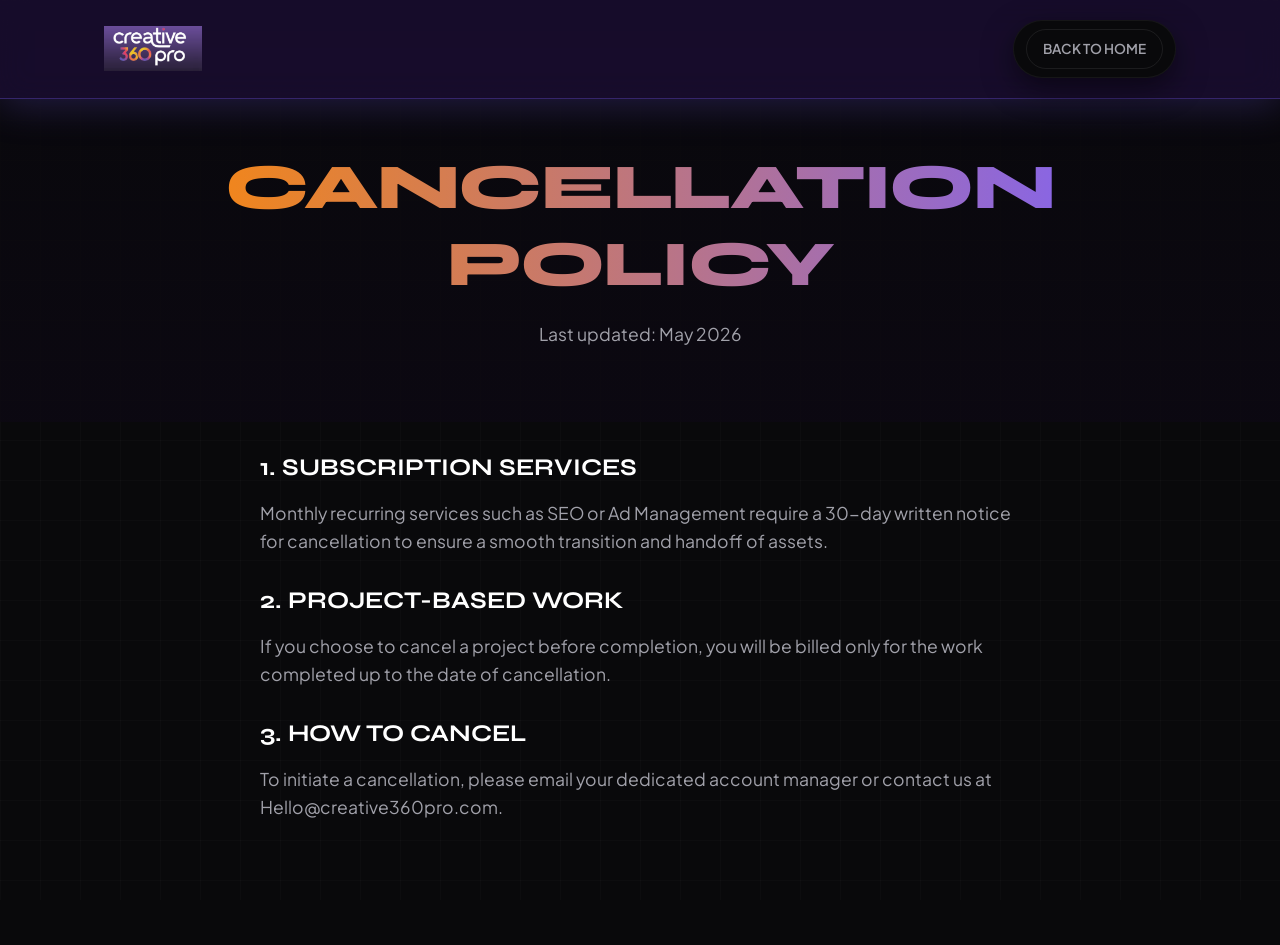
<file: cancellation.html>
<!DOCTYPE html>
<html lang="en">
<head>
    <meta charset="UTF-8">
    <meta name="viewport" content="width=device-width, initial-scale=1.0">
    <title>Cancellation Policy - Creative 360 Pro</title>
    <link href="https://fonts.googleapis.com/css2?family=Plus+Jakarta+Sans:wght@300;400;500;600;700;800&display=swap" rel="stylesheet">
    <link rel="stylesheet" href="https://cdnjs.cloudflare.com/ajax/libs/font-awesome/6.4.0/css/all.min.css">
    <link rel="stylesheet" href="style.css">
    <style>
        .legal-header { padding-top: 150px; padding-bottom: 50px; text-align: center; }
        .legal-content { max-width: 800px; margin: 0 auto; padding: 0 20px 100px; color: var(--text-secondary); }
        .legal-content h2 { color: var(--text-primary); margin-top: 2rem; margin-bottom: 1rem; }
    </style>
</head>
<body>
    <nav class="navbar">
        <div class="container nav-container">
            <a href="index.html" class="logo"><img src="logo.png" alt="Creative 360 Pro" class="site-logo"></a>
            <ul class="nav-links"><li><a href="index.html" class="btn btn-outline" style="padding: 8px 16px;">Back to Home</a></li></ul>
        </div>
    </nav>
    <div class="legal-header animated-bg">
        <div class="container">
            <h1 class="text-gradient">Cancellation Policy</h1>
            <p>Last updated: May 2026</p>
        </div>
    </div>
    <div class="legal-content">
        <h2>1. Subscription Services</h2>
        <p>Monthly recurring services such as SEO or Ad Management require a 30-day written notice for cancellation to ensure a smooth transition and handoff of assets.</p>
        <h2>2. Project-Based Work</h2>
        <p>If you choose to cancel a project before completion, you will be billed only for the work completed up to the date of cancellation.</p>
        <h2>3. How to Cancel</h2>
        <p>To initiate a cancellation, please email your dedicated account manager or contact us at Hello@creative360pro.com.</p>
    </div>
</body>
</html>
</file>
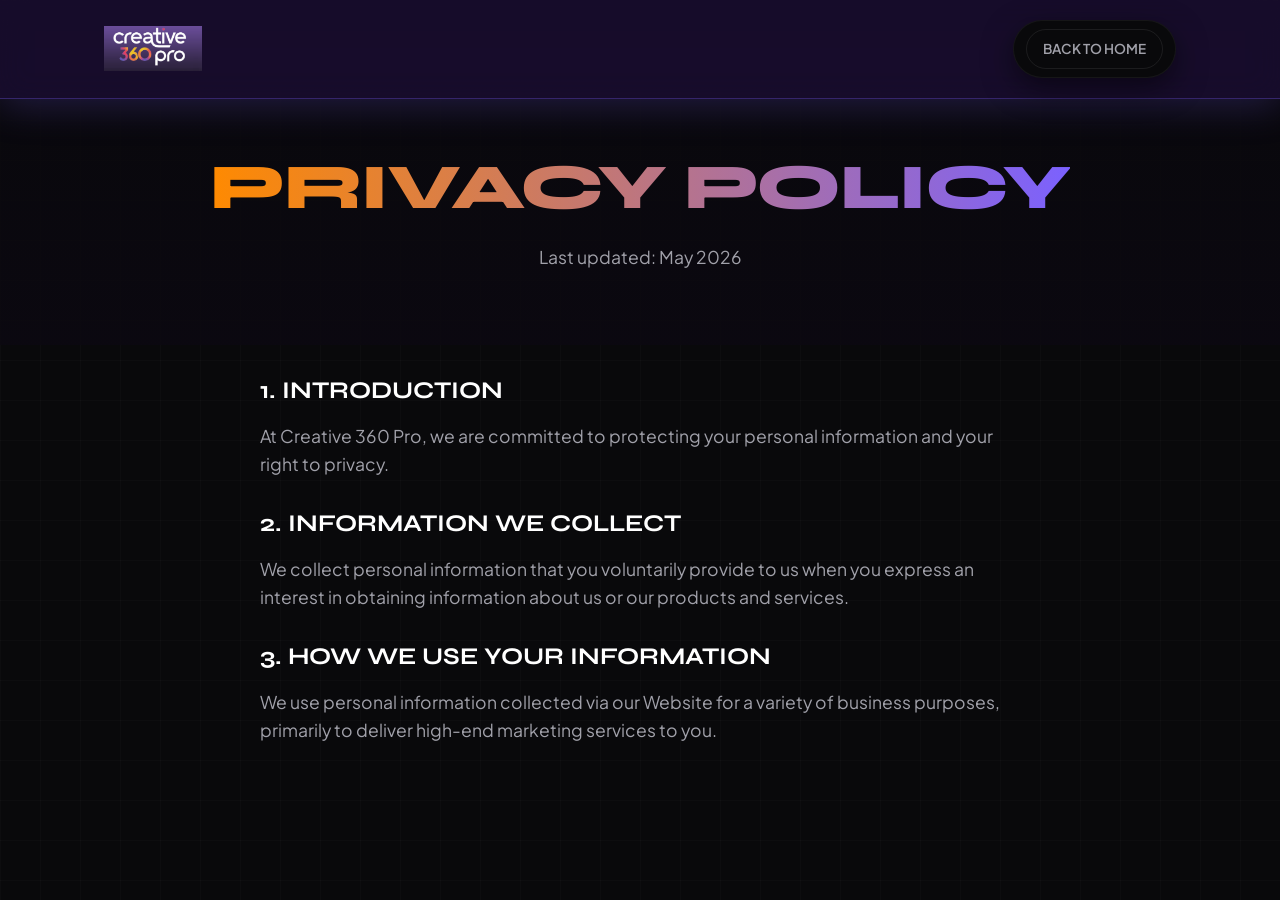
<file: privacy.html>
<!DOCTYPE html>
<html lang="en">
<head>
    <meta charset="UTF-8">
    <meta name="viewport" content="width=device-width, initial-scale=1.0">
    <title>Privacy Policy - Creative 360 Pro</title>
    <link href="https://fonts.googleapis.com/css2?family=Plus+Jakarta+Sans:wght@300;400;500;600;700;800&display=swap" rel="stylesheet">
    <link rel="stylesheet" href="https://cdnjs.cloudflare.com/ajax/libs/font-awesome/6.4.0/css/all.min.css">
    <link rel="stylesheet" href="style.css">
    <style>
        .legal-header { padding-top: 150px; padding-bottom: 50px; text-align: center; }
        .legal-content { max-width: 800px; margin: 0 auto; padding: 0 20px 100px; color: var(--text-secondary); }
        .legal-content h2 { color: var(--text-primary); margin-top: 2rem; margin-bottom: 1rem; }
    </style>
</head>
<body>
    <nav class="navbar">
        <div class="container nav-container">
            <a href="index.html" class="logo"><img src="logo.png" alt="Creative 360 Pro" class="site-logo"></a>
            <ul class="nav-links"><li><a href="index.html" class="btn btn-outline" style="padding: 8px 16px;">Back to Home</a></li></ul>
        </div>
    </nav>
    <div class="legal-header animated-bg">
        <div class="container">
            <h1 class="text-gradient">Privacy Policy</h1>
            <p>Last updated: May 2026</p>
        </div>
    </div>
    <div class="legal-content">
        <h2>1. Introduction</h2>
        <p>At Creative 360 Pro, we are committed to protecting your personal information and your right to privacy.</p>
        <h2>2. Information We Collect</h2>
        <p>We collect personal information that you voluntarily provide to us when you express an interest in obtaining information about us or our products and services.</p>
        <h2>3. How We Use Your Information</h2>
        <p>We use personal information collected via our Website for a variety of business purposes, primarily to deliver high-end marketing services to you.</p>
    </div>
</body>
</html>
</file>
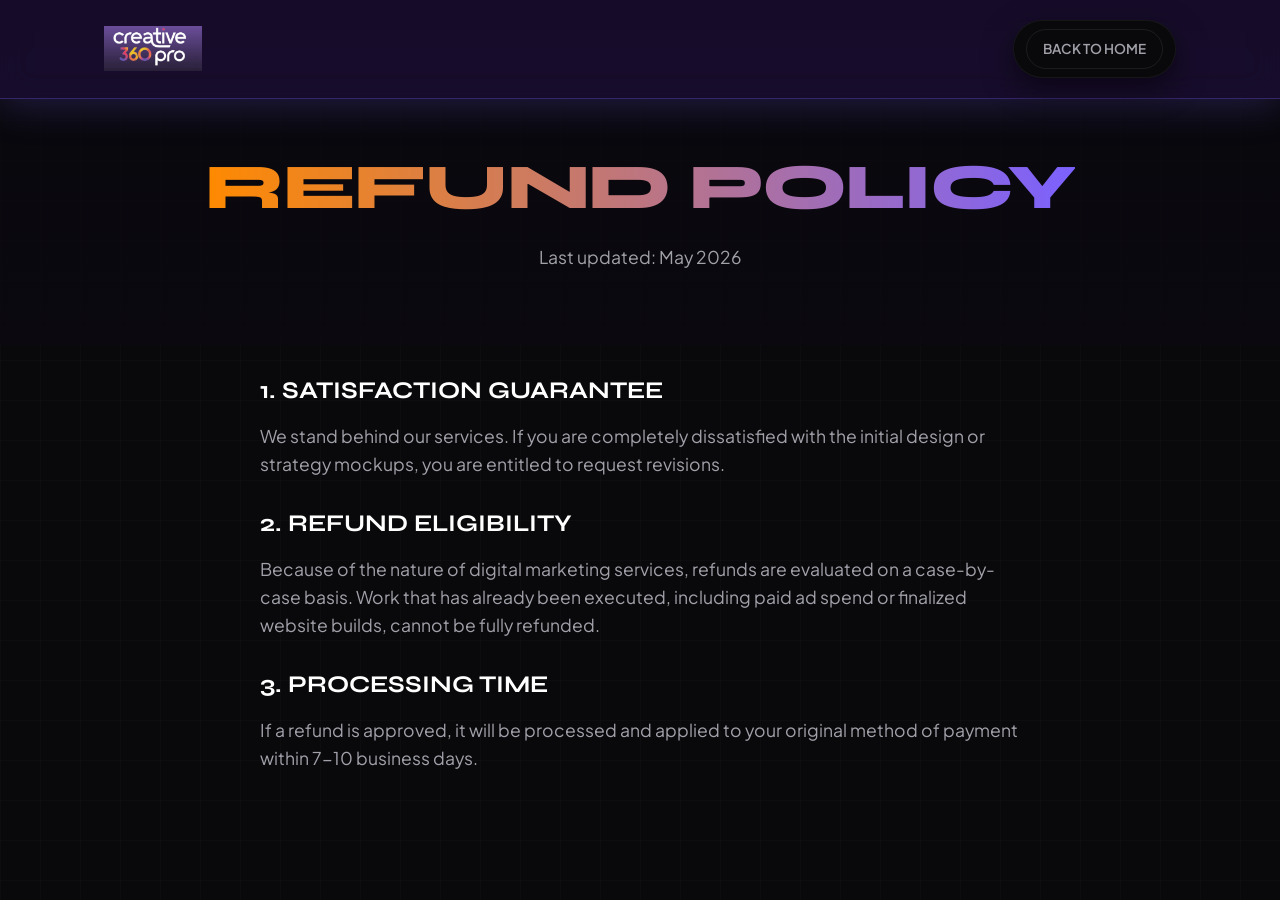
<file: refund.html>
<!DOCTYPE html>
<html lang="en">
<head>
    <meta charset="UTF-8">
    <meta name="viewport" content="width=device-width, initial-scale=1.0">
    <title>Refund Policy - Creative 360 Pro</title>
    <link href="https://fonts.googleapis.com/css2?family=Plus+Jakarta+Sans:wght@300;400;500;600;700;800&display=swap" rel="stylesheet">
    <link rel="stylesheet" href="https://cdnjs.cloudflare.com/ajax/libs/font-awesome/6.4.0/css/all.min.css">
    <link rel="stylesheet" href="style.css">
    <style>
        .legal-header { padding-top: 150px; padding-bottom: 50px; text-align: center; }
        .legal-content { max-width: 800px; margin: 0 auto; padding: 0 20px 100px; color: var(--text-secondary); }
        .legal-content h2 { color: var(--text-primary); margin-top: 2rem; margin-bottom: 1rem; }
    </style>
</head>
<body>
    <nav class="navbar">
        <div class="container nav-container">
            <a href="index.html" class="logo"><img src="logo.png" alt="Creative 360 Pro" class="site-logo"></a>
            <ul class="nav-links"><li><a href="index.html" class="btn btn-outline" style="padding: 8px 16px;">Back to Home</a></li></ul>
        </div>
    </nav>
    <div class="legal-header animated-bg">
        <div class="container">
            <h1 class="text-gradient">Refund Policy</h1>
            <p>Last updated: May 2026</p>
        </div>
    </div>
    <div class="legal-content">
        <h2>1. Satisfaction Guarantee</h2>
        <p>We stand behind our services. If you are completely dissatisfied with the initial design or strategy mockups, you are entitled to request revisions.</p>
        <h2>2. Refund Eligibility</h2>
        <p>Because of the nature of digital marketing services, refunds are evaluated on a case-by-case basis. Work that has already been executed, including paid ad spend or finalized website builds, cannot be fully refunded.</p>
        <h2>3. Processing Time</h2>
        <p>If a refund is approved, it will be processed and applied to your original method of payment within 7-10 business days.</p>
    </div>
</body>
</html>
</file>
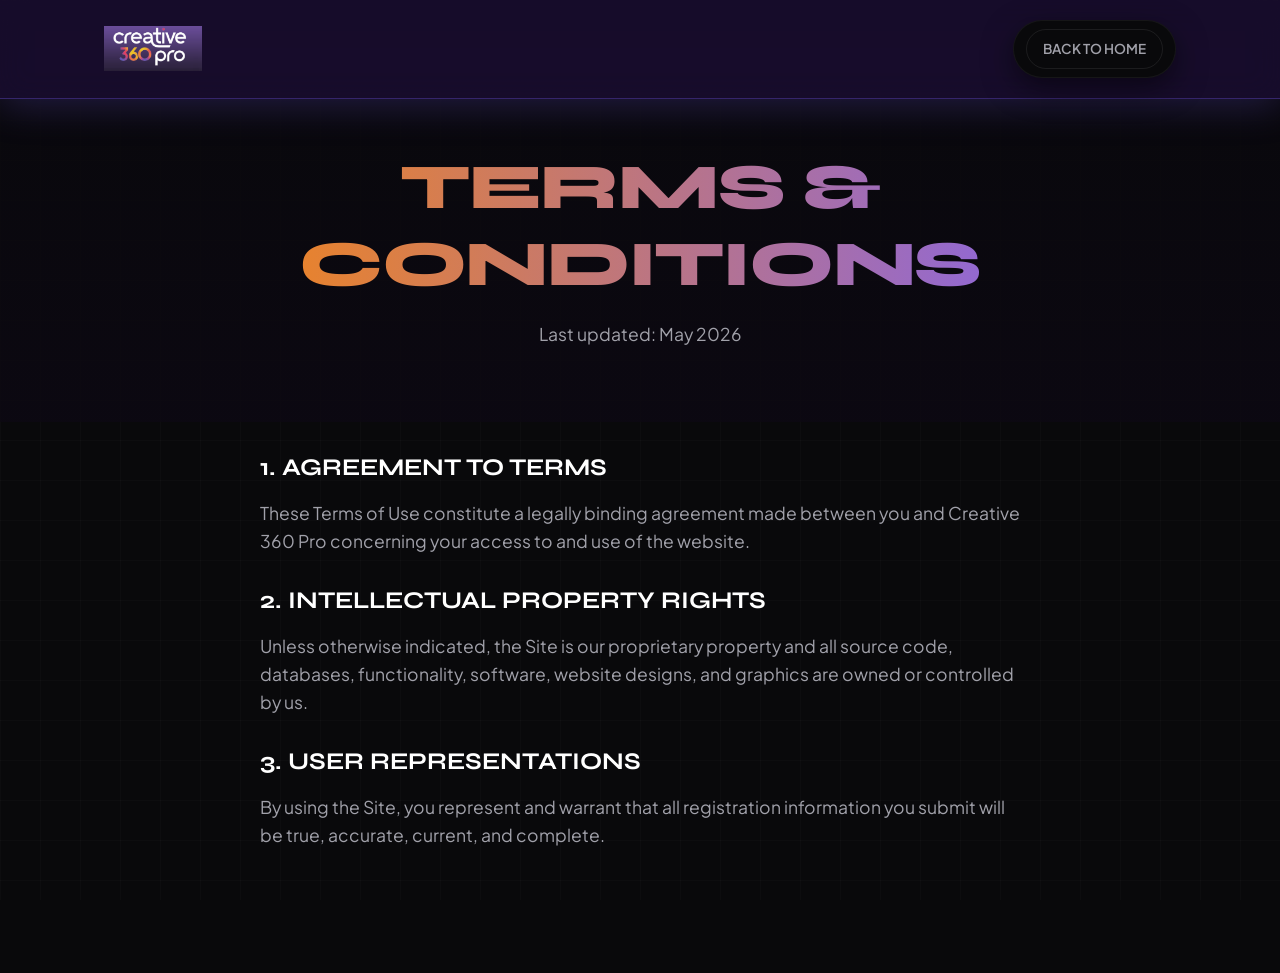
<file: terms.html>
<!DOCTYPE html>
<html lang="en">
<head>
    <meta charset="UTF-8">
    <meta name="viewport" content="width=device-width, initial-scale=1.0">
    <title>Terms & Conditions - Creative 360 Pro</title>
    <link href="https://fonts.googleapis.com/css2?family=Plus+Jakarta+Sans:wght@300;400;500;600;700;800&display=swap" rel="stylesheet">
    <link rel="stylesheet" href="https://cdnjs.cloudflare.com/ajax/libs/font-awesome/6.4.0/css/all.min.css">
    <link rel="stylesheet" href="style.css">
    <style>
        .legal-header { padding-top: 150px; padding-bottom: 50px; text-align: center; }
        .legal-content { max-width: 800px; margin: 0 auto; padding: 0 20px 100px; color: var(--text-secondary); }
        .legal-content h2 { color: var(--text-primary); margin-top: 2rem; margin-bottom: 1rem; }
    </style>
</head>
<body>
    <nav class="navbar">
        <div class="container nav-container">
            <a href="index.html" class="logo"><img src="logo.png" alt="Creative 360 Pro" class="site-logo"></a>
            <ul class="nav-links"><li><a href="index.html" class="btn btn-outline" style="padding: 8px 16px;">Back to Home</a></li></ul>
        </div>
    </nav>
    <div class="legal-header animated-bg">
        <div class="container">
            <h1 class="text-gradient">Terms & Conditions</h1>
            <p>Last updated: May 2026</p>
        </div>
    </div>
    <div class="legal-content">
        <h2>1. Agreement to Terms</h2>
        <p>These Terms of Use constitute a legally binding agreement made between you and Creative 360 Pro concerning your access to and use of the website.</p>
        <h2>2. Intellectual Property Rights</h2>
        <p>Unless otherwise indicated, the Site is our proprietary property and all source code, databases, functionality, software, website designs, and graphics are owned or controlled by us.</p>
        <h2>3. User Representations</h2>
        <p>By using the Site, you represent and warrant that all registration information you submit will be true, accurate, current, and complete.</p>
    </div>
</body>
</html>
</file>
<file: style.css>
@import url('https://fonts.googleapis.com/css2?family=Syne:wght@700;800&display=swap');

/* --- CSS Variables & Theme --- */
:root {
    --bg-dark: #09090b; /* Very dark slate/black */
    --bg-light: #121214;
    --bg-card: #18181b;
    --text-primary: #ffffff;
    --text-secondary: #a1a1aa;
    --grad-purple: linear-gradient(135deg, #7b61ff 0%, #4d3df2 100%);
    --grad-orange: linear-gradient(135deg, #ff8a00 0%, #ff5c00 100%);
    --font-primary: 'Plus Jakarta Sans', sans-serif;
    --font-heading: 'Syne', sans-serif;
    --radius-lg: 24px;
    --radius-md: 16px;
    --radius-btn: 50px;
    --transition: all 0.3s ease;
    --border-color: rgba(255, 255, 255, 0.08);
}

/* --- Base Reset --- */
* {
    margin: 0;
    padding: 0;
    box-sizing: border-box;
}

html, body {
    overflow-x: hidden;
    width: 100%;
    position: relative;
}

body {
    font-family: var(--font-primary);
    background-color: var(--bg-dark);
    color: var(--text-primary);
    line-height: 1.6;
}

/* Grid Background Effect */
body::before {
    content: '';
    position: fixed;
    top: 0; 
    left: 0; 
    width: 100vw; 
    height: 100vh;
    background-image: 
        linear-gradient(rgba(255, 255, 255, 0.02) 1px, transparent 1px),
        linear-gradient(90deg, rgba(255, 255, 255, 0.02) 1px, transparent 1px);
    background-size: 40px 40px;
    z-index: -2;
    pointer-events: none;
}

/* --- Section Backgrounds (Parallax Images) --- */
.animated-bg {
    background-image: linear-gradient(rgba(9, 9, 11, 0.90), rgba(17, 9, 26, 0.90)), url('https://images.unsplash.com/photo-1614729939124-032f0b56c9ce?auto=format&fit=crop&w=1920&q=80');
    background-size: cover;
    background-position: center;
    background-attachment: fixed;
    position: relative;
}

.animated-bg-alt {
    background-image: linear-gradient(rgba(12, 9, 18, 0.92), rgba(8, 10, 20, 0.92)), url('https://images.unsplash.com/photo-1550751827-4bd374c3f58b?auto=format&fit=crop&w=1920&q=80');
    background-size: cover;
    background-position: center;
    background-attachment: fixed;
    position: relative;
}

a {
    text-decoration: none;
    color: inherit;
    transition: var(--transition);
}

ul {
    list-style: none;
}

img {
    max-width: 100%;
    height: auto;
    display: block;
}

/* Typography */
h1, h2, h3, h4, h5, h6 {
    font-weight: 700;
    line-height: 1.2;
    margin-bottom: 1rem;
    color: var(--text-primary);
}

h1, h2, h3 {
    font-family: var(--font-heading);
    text-transform: uppercase;
}

.site-logo {
    max-height: 45px;
    width: auto;
    object-fit: contain;
}

h1 {
    font-size: clamp(2.5rem, 5vw, 4.5rem);
    letter-spacing: -0.02em;
    font-weight: 800;
}

.text-gradient {
    background: linear-gradient(270deg, #ff8a00, #ff5c00, #7b61ff, #ff8a00);
    background-size: 300% 300%;
    -webkit-background-clip: text;
    -webkit-text-fill-color: transparent;
    display: inline-block;
    animation: gradientShift 8s ease infinite;
}

@keyframes gradientShift {
    0% { background-position: 0% 50%; }
    50% { background-position: 100% 50%; }
    100% { background-position: 0% 50%; }
}

p {
    color: var(--text-secondary);
    font-size: 1.1rem;
    margin-bottom: 1.5rem;
}

.sub-heading {
    color: #7b61ff;
    text-transform: uppercase;
    letter-spacing: 2px;
    font-size: 0.875rem;
    font-weight: 700;
    margin-bottom: 0.5rem;
}

.main-heading {
    font-size: clamp(2rem, 4vw, 3rem);
}

/* --- Utilities --- */
.container {
    max-width: 1200px;
    margin: 0 auto;
    padding: 0 5%;
}

.section-padding {
    padding: 100px 0;
}

.text-center {
    text-align: center;
}

.mt-4 {
    margin-top: 2rem;
}

.w-100 {
    width: 100%;
}

/* --- Scroll Animations --- */
.fade-in-up, .fade-in-left, .fade-in-right, .zoom-in {
    opacity: 0;
    transition: opacity 0.8s cubic-bezier(0.25, 0.46, 0.45, 0.94), transform 0.8s cubic-bezier(0.25, 0.46, 0.45, 0.94);
}

.fade-in-up { transform: translateY(40px); }
.fade-in-left { transform: translateX(-50px); }
.fade-in-right { transform: translateX(50px); }
.zoom-in { transform: scale(0.85); }

.fade-in-up.visible, 
.fade-in-left.visible, 
.fade-in-right.visible {
    opacity: 1;
    transform: translate(0);
}

.zoom-in.visible {
    opacity: 1;
    transform: scale(1);
}

.delay-1 { transition-delay: 0.1s; }
.delay-2 { transition-delay: 0.2s; }
.delay-3 { transition-delay: 0.3s; }
.delay-4 { transition-delay: 0.4s; }

/* Buttons */
.btn {
    display: inline-flex;
    align-items: center;
    justify-content: center;
    gap: 0.5rem;
    padding: 14px 28px;
    border-radius: var(--radius-btn);
    font-weight: 600;
    font-size: 1rem;
    cursor: pointer;
    border: none;
    transition: var(--transition);
}

.btn-gradient {
    background: linear-gradient(270deg, #7b61ff, #4d3df2, #ff8a00, #7b61ff);
    background-size: 300% 300%;
    color: #fff;
    box-shadow: 0 10px 20px rgba(123, 97, 255, 0.3), inset 0 2px 5px rgba(255,255,255,0.2);
    animation: gradientShift 6s ease infinite;
    position: relative;
    overflow: hidden;
    z-index: 1;
}

.btn-gradient::before {
    content: '';
    position: absolute;
    top: 0; left: -100%;
    width: 100%; height: 100%;
    background: linear-gradient(90deg, transparent, rgba(255,255,255,0.2), transparent);
    transition: left 0.5s ease;
    z-index: -1;
}

.btn-gradient:hover {
    transform: translateY(-3px);
    box-shadow: 0 15px 30px rgba(123, 97, 255, 0.5), inset 0 2px 5px rgba(255,255,255,0.2);
}

.btn-gradient:hover::before {
    left: 100%;
}

.btn-outline {
    background: transparent;
    border: 1px solid var(--border-color);
    color: #fff;
}

.btn-outline:hover {
    border-color: #fff;
    background: rgba(255, 255, 255, 0.05);
}

/* --- Background Orbs --- */
.bg-orb {
    position: absolute;
    border-radius: 50%;
    filter: blur(120px);
    z-index: -1;
    opacity: 0.3;
    pointer-events: none;
}

.orb-purple {
    top: -10%;
    left: -10%;
    width: 500px;
    height: 500px;
    background: #7b61ff;
    animation: orbFloat1 15s ease-in-out infinite;
}

.orb-orange {
    top: 30%;
    right: -10%;
    width: 600px;
    height: 600px;
    background: #ff8a00;
    animation: orbFloat2 18s ease-in-out infinite;
}

@keyframes orbFloat1 {
    0% { transform: translate(0, 0) scale(1); }
    50% { transform: translate(30px, 20px) scale(1.1); }
    100% { transform: translate(0, 0) scale(1); }
}

@keyframes orbFloat2 {
    0% { transform: translate(0, 0) scale(1); }
    50% { transform: translate(-30px, -20px) scale(1.1); }
    100% { transform: translate(0, 0) scale(1); }
}

/* --- Navigation --- */
.navbar {
    padding: 20px 0;
    position: fixed;
    top: 0;
    left: 0;
    width: 100%;
    z-index: 1000;
    background: rgba(45, 20, 90, 0.4);
    backdrop-filter: blur(15px);
    -webkit-backdrop-filter: blur(15px);
    border-bottom: 1px solid rgba(123, 97, 255, 0.3);
    box-shadow: 0 4px 40px rgba(123, 97, 255, 0.25);
}

.nav-container {
    display: flex;
    justify-content: space-between;
    align-items: center;
}

.logo {
    font-size: 1.5rem;
    font-weight: 800;
    letter-spacing: -0.5px;
}

.logo span {
    color: #7b61ff;
}

.mobile-only {
    display: none;
}

.nav-links {
    display: flex;
    gap: 0.5rem;
    background: #09090b;
    padding: 8px 12px;
    border-radius: 50px;
    border: 1px solid rgba(255, 255, 255, 0.05);
    box-shadow: 0 10px 30px rgba(0,0,0,0.5);
}

.nav-links a {
    font-size: 0.85rem;
    font-weight: 600;
    color: var(--text-secondary);
    text-transform: uppercase;
    padding: 10px 20px;
    border-radius: 30px;
    transition: var(--transition);
}

.nav-links a:hover, .nav-links a.nav-active {
    background: #18181b;
    color: #7b61ff;
    box-shadow: 0 0 15px rgba(123, 97, 255, 0.15);
}

.btn-nav-cta {
    background: rgba(123, 97, 255, 0.9);
    color: #fff;
    padding: 12px 28px;
    border-radius: 50px;
    font-weight: 600;
    font-size: 0.95rem;
    box-shadow: 0 0 25px rgba(123, 97, 255, 0.6);
    display: flex;
    align-items: center;
    gap: 8px;
    transition: var(--transition);
    border: 1px solid rgba(123, 97, 255, 0.5);
}

.btn-nav-cta:hover {
    background: #7b61ff;
    box-shadow: 0 0 35px rgba(123, 97, 255, 0.9);
    transform: translateY(-2px);
}

.mobile-menu-btn {
    display: none;
    background: none;
    border: none;
    color: #fff;
    font-size: 1.5rem;
    cursor: pointer;
}

/* --- Hero Section --- */
.hero {
    min-height: 100vh;
    display: flex;
    align-items: center;
    padding-top: 100px;
    padding-bottom: 50px;
}

.hero-container {
    display: grid;
    grid-template-columns: 1.1fr 0.9fr;
    gap: 4rem;
    align-items: center;
}

.badge {
    display: inline-flex;
    align-items: center;
    gap: 0.5rem;
    background: rgba(255, 255, 255, 0.03);
    padding: 8px 16px;
    border-radius: 50px;
    border: 1px solid var(--border-color);
    margin-bottom: 1.5rem;
}

.star-rating {
    color: #ffb800;
    font-size: 0.8rem;
}

.badge-text {
    font-size: 0.9rem;
    font-weight: 600;
}

.trust-indicators {
    display: flex;
    gap: 3rem;
    margin-top: 3rem;
    padding-top: 2rem;
    border-top: 1px solid var(--border-color);
}

.trust-item h3 {
    font-size: 2.2rem;
    margin-bottom: 0.2rem;
    background: var(--grad-purple);
    -webkit-background-clip: text;
    -webkit-text-fill-color: transparent;
}

.trust-item p {
    font-size: 0.9rem;
    margin-bottom: 0;
    text-transform: uppercase;
    letter-spacing: 1px;
}

/* Hero Graphics */
.hero-image {
    position: relative;
    height: 100%;
}

.hero-img-main {
    width: 100%;
    height: auto;
    max-height: 500px;
    object-fit: cover;
    border-radius: var(--radius-lg);
    border: 1px solid var(--border-color);
    box-shadow: 0 20px 40px rgba(0, 0, 0, 0.5);
    position: relative;
    z-index: 1;
    animation: imagePulse 8s ease-in-out infinite;
}

.hero-shape {
    position: absolute;
    top: 50%;
    left: 50%;
    transform: translate(-50%, -50%);
    width: 80%;
    height: 80%;
    background: var(--grad-orange);
    border-radius: 50%;
    opacity: 0.3;
    filter: blur(60px);
    z-index: 0;
}

.glass-card {
    background: linear-gradient(135deg, rgba(255, 255, 255, 0.05) 0%, rgba(255, 255, 255, 0.01) 100%);
    backdrop-filter: blur(24px);
    -webkit-backdrop-filter: blur(24px);
    border: 1px solid rgba(255, 255, 255, 0.1);
    border-top: 1px solid rgba(255, 255, 255, 0.2);
    border-left: 1px solid rgba(255, 255, 255, 0.2);
    border-radius: var(--radius-md);
    padding: 20px;
    display: flex;
    align-items: center;
    gap: 15px;
    position: absolute;
    z-index: 2;
    box-shadow: 0 15px 35px rgba(0,0,0,0.4), inset 0 0 20px rgba(255,255,255,0.02);
}

.top-card {
    top: 5%;
    right: -5%;
    animation: float 5s ease-in-out infinite;
}

.bottom-card {
    bottom: 5%;
    left: -5%;
    animation: float 7s ease-in-out infinite reverse;
}

.stat-icon {
    width: 45px;
    height: 45px;
    border-radius: 50%;
    background: rgba(123, 97, 255, 0.2);
    display: flex;
    align-items: center;
    justify-content: center;
    font-size: 1.2rem;
    color: #7b61ff;
}

.stat-info h4 {
    margin: 0;
    font-size: 1rem;
}

.stat-info p {
    margin: 0;
    font-size: 0.85rem;
    color: var(--text-secondary);
}

@keyframes gentleFloat {
    0% { transform: translateY(0px); }
    50% { transform: translateY(-10px); }
    100% { transform: translateY(0px); }
}

@keyframes float {
    0% { transform: translateY(0px); }
    50% { transform: translateY(-15px); }
    100% { transform: translateY(0px); }
}

@keyframes imagePulse {
    0% { transform: scale(1); box-shadow: 0 20px 40px rgba(0, 0, 0, 0.5); }
    50% { transform: scale(1.02); box-shadow: 0 30px 50px rgba(123, 97, 255, 0.2); }
    100% { transform: scale(1); box-shadow: 0 20px 40px rgba(0, 0, 0, 0.5); }
}

/* --- Services Section --- */
.services {
    position: relative;
}

.section-desc {
    max-width: 600px;
    margin: 0 auto 3rem;
}

.services-grid {
    display: grid;
    grid-template-columns: repeat(auto-fit, minmax(250px, 1fr));
    gap: 2rem;
}

.service-card {
    background: var(--bg-card);
    padding: 40px 30px;
    border-radius: var(--radius-lg);
    border: 1px solid var(--border-color);
    transition: var(--transition);
    position: relative;
    overflow: hidden;
    display: flex;
    flex-direction: column;
}

.service-card::after {
    content: '';
    position: absolute;
    top: 0; left: 0; width: 100%; height: 100%;
    background: radial-gradient(circle at top right, rgba(123, 97, 255, 0.15), transparent 400px);
    opacity: 0;
    transition: opacity 0.5s ease;
    z-index: 0;
    pointer-events: none;
}

.service-card > * {
    position: relative;
    z-index: 1;
}

.service-card:hover {
    transform: translateY(-10px);
    border-color: rgba(123, 97, 255, 0.4);
    box-shadow: 0 20px 40px rgba(0, 0, 0, 0.6), inset 0 2px 20px rgba(255,255,255,0.03);
}

.service-card:hover::after {
    opacity: 1;
}

.gradient-card {
    background: linear-gradient(180deg, rgba(123, 97, 255, 0.05) 0%, var(--bg-card) 100%);
    border-color: rgba(123, 97, 255, 0.2);
}

.service-icon {
    width: 60px;
    height: 60px;
    border-radius: 16px;
    background: rgba(255, 255, 255, 0.03);
    display: flex;
    align-items: center;
    justify-content: center;
    font-size: 1.5rem;
    margin-bottom: 1.5rem;
    color: #7b61ff;
    border: 1px solid var(--border-color);
    transition: var(--transition);
}

.service-card:hover .service-icon {
    background: var(--grad-purple);
    color: #fff;
    border-color: transparent;
}

.service-card h4 {
    font-size: 1.25rem;
    margin-bottom: 1rem;
}

.service-card p {
    flex-grow: 1;
}

.learn-more {
    display: inline-flex;
    align-items: center;
    gap: 0.5rem;
    color: #fff;
    font-weight: 600;
    font-size: 0.9rem;
    margin-top: 1.5rem;
}

.learn-more i {
    transition: transform 0.3s ease;
}

.service-card:hover .learn-more i {
    transform: translateX(5px);
}

/* --- About Section --- */
.about-container {
    display: grid;
    grid-template-columns: 1fr 1.2fr;
    gap: 4rem;
    align-items: center;
}

.image-wrapper {
    position: relative;
    border-radius: var(--radius-lg);
    overflow: hidden;
    aspect-ratio: 4/5;
    border: 1px solid var(--border-color);
}

.about-img-main {
    width: 100%;
    height: 100%;
    object-fit: cover;
    transition: transform 0.5s ease;
}

.image-wrapper:hover .about-img-main {
    transform: scale(1.05);
}

.about-abstract {
    position: absolute;
    inset: 0;
    background: var(--grad-orange);
    opacity: 0.2;
    mix-blend-mode: overlay;
}

.feature-list {
    margin-top: 2rem;
}

.feature-list li {
    display: flex;
    align-items: center;
    gap: 1rem;
    margin-bottom: 1rem;
    font-size: 1.1rem;
    font-weight: 500;
}

.feature-list i {
    color: #ff8a00;
    font-size: 1.2rem;
}

/* --- Projects Section --- */
.projects {
    background: var(--bg-dark);
}

.projects-grid {
    display: grid;
    grid-template-columns: repeat(auto-fit, minmax(300px, 1fr));
    gap: 2rem;
}

.project-card {
    border-radius: var(--radius-lg);
    overflow: hidden;
    position: relative;
    group: hover;
    border: 1px solid var(--border-color);
}

.project-card img {
    width: 100%;
    height: 300px;
    object-fit: cover;
    transition: transform 0.5s ease;
}

.project-card:hover img {
    transform: scale(1.1);
}

.project-info {
    position: absolute;
    bottom: 0;
    left: 0;
    width: 100%;
    padding: 2rem;
    background: linear-gradient(to top, rgba(0,0,0,0.9), transparent);
    display: flex;
    flex-direction: column;
    align-items: flex-start;
}

.project-info h4 {
    font-size: 1.5rem;
    margin-bottom: 0.2rem;
}

.project-info p {
    color: var(--text-secondary);
    font-size: 0.9rem;
    margin-bottom: 0;
}

.project-link {
    position: absolute;
    right: 2rem;
    bottom: 2rem;
    width: 45px;
    height: 45px;
    background: rgba(255,255,255,0.1);
    backdrop-filter: blur(5px);
    border-radius: 50%;
    display: flex;
    align-items: center;
    justify-content: center;
    color: #fff;
    border: 1px solid var(--border-color);
    transition: var(--transition);
}

.project-card:hover .project-link {
    background: var(--grad-purple);
    border-color: transparent;
    transform: rotate(-45deg);
}

/* --- FAQ Section --- */
.faq {
}

.faq-list {
    max-width: 800px;
    margin: 0 auto;
}

.faq-item {
    background: var(--bg-card);
    border: 1px solid var(--border-color);
    border-radius: var(--radius-md);
    margin-bottom: 1rem;
    overflow: hidden;
}

.faq-question {
    padding: 1.5rem 2rem;
    display: flex;
    justify-content: space-between;
    align-items: center;
    cursor: pointer;
    background: rgba(255,255,255,0.01);
}

.faq-question h4 {
    margin: 0;
    font-size: 1.1rem;
}

.faq-question i {
    color: #7b61ff;
    transition: var(--transition);
}

.faq-answer {
    padding: 0 2rem;
    max-height: 0;
    overflow: hidden;
    transition: max-height 0.3s ease, padding 0.3s ease;
}

.faq-item.active .faq-answer {
    padding: 0 2rem 1.5rem 2rem;
    max-height: 200px;
}

/* --- Contact Section --- */
.contact {
}

.contact-container {
    display: grid;
    grid-template-columns: 1fr 1.2fr;
    gap: 4rem;
}

.contact-details {
    margin-top: 3rem;
}

.detail-item {
    display: flex;
    align-items: flex-start;
    gap: 1.5rem;
    margin-bottom: 2rem;
}

.detail-item i {
    width: 50px;
    height: 50px;
    background: rgba(123, 97, 255, 0.1);
    border-radius: 12px;
    display: flex;
    align-items: center;
    justify-content: center;
    font-size: 1.2rem;
    color: #7b61ff;
}

.detail-item h4 {
    margin-bottom: 0.2rem;
    font-size: 1.1rem;
}

.detail-item p {
    margin-bottom: 0;
    font-size: 0.95rem;
}

.contact-form-wrapper {
    background: var(--bg-card);
    padding: 3rem;
    border-radius: var(--radius-lg);
    border: 1px solid var(--border-color);
    box-shadow: 0 20px 40px rgba(0,0,0,0.3);
}

.form-row {
    display: grid;
    grid-template-columns: 1fr 1fr;
    gap: 1.5rem;
}

.input-group {
    margin-bottom: 1.5rem;
}

.contact-form input,
.contact-form textarea {
    width: 100%;
    padding: 1rem 1.5rem;
    background: rgba(255, 255, 255, 0.03);
    border: 1px solid var(--border-color);
    border-radius: 12px;
    color: #fff;
    font-family: inherit;
    font-size: 1rem;
    transition: var(--transition);
}

.contact-form input:focus,
.contact-form textarea:focus {
    outline: none;
    border-color: #7b61ff;
    background: rgba(255, 255, 255, 0.05);
}

.form-note {
    font-size: 0.85rem;
    margin-top: 1rem;
    text-align: center;
    opacity: 0.7;
}

/* --- Footer --- */
.footer {
    background: #050505;
    padding-top: 80px;
    border-top: 1px solid var(--border-color);
}

.footer-grid {
    display: grid;
    grid-template-columns: 2fr 1fr 1fr 1fr;
    gap: 3rem;
    margin-bottom: 3rem;
}

.brand-col p {
    font-size: 0.95rem;
    margin-top: 1rem;
}

.social-links {
    display: flex;
    gap: 1rem;
    margin-top: 1.5rem;
}

.social-links a {
    width: 40px;
    height: 40px;
    border-radius: 50%;
    background: rgba(255,255,255,0.05);
    display: flex;
    align-items: center;
    justify-content: center;
    transition: var(--transition);
}

.social-links a:hover {
    background: var(--grad-purple);
    transform: translateY(-3px);
}

.award {
    display: inline-flex;
    align-items: center;
    gap: 0.5rem;
    padding: 8px 16px;
    background: rgba(255, 184, 0, 0.1);
    color: #ffb800;
    border-radius: 50px;
    font-size: 0.85rem;
    font-weight: 600;
    margin-top: 1.5rem;
}

.footer-col h4 {
    font-size: 1.1rem;
    margin-bottom: 1.5rem;
}

.footer-col ul li {
    margin-bottom: 0.8rem;
}

.footer-col ul a {
    color: var(--text-secondary);
    font-size: 0.95rem;
}

.footer-col ul a:hover {
    color: #7b61ff;
    padding-left: 5px;
}

.footer-bottom {
    padding: 2rem 0;
    border-top: 1px solid var(--border-color);
    text-align: center;
}

.footer-bottom p {
    margin: 0;
    font-size: 0.9rem;
}

/* --- Modal Popup --- */
.modal-overlay {
    position: fixed;
    top: 0; left: 0; width: 100%; height: 100%;
    background: rgba(0, 0, 0, 0.85);
    backdrop-filter: blur(12px);
    -webkit-backdrop-filter: blur(12px);
    z-index: 2000;
    display: flex;
    align-items: center;
    justify-content: center;
    opacity: 0;
    visibility: hidden;
    transition: all 0.4s cubic-bezier(0.25, 0.46, 0.45, 0.94);
}

.modal-overlay.active {
    opacity: 1;
    visibility: visible;
}

.modal-content {
    background: linear-gradient(135deg, rgba(24, 24, 27, 0.95), rgba(9, 9, 11, 0.95));
    border: 1px solid rgba(123, 97, 255, 0.3);
    border-radius: var(--radius-lg);
    padding: 3rem;
    width: 90%;
    max-width: 450px;
    position: relative;
    transform: scale(0.9) translateY(30px);
    transition: all 0.4s cubic-bezier(0.25, 0.46, 0.45, 0.94);
    text-align: center;
    box-shadow: 0 30px 60px rgba(0,0,0,0.8), inset 0 2px 15px rgba(255,255,255,0.05);
}

.modal-overlay.active .modal-content {
    transform: scale(1) translateY(0);
}

.modal-close {
    position: absolute;
    top: 15px;
    right: 15px;
    background: rgba(255,255,255,0.05);
    border: 1px solid rgba(255,255,255,0.1);
    color: #fff;
    width: 35px;
    height: 35px;
    border-radius: 50%;
    cursor: pointer;
    transition: var(--transition);
    display: flex;
    align-items: center;
    justify-content: center;
}

.modal-close:hover {
    background: #ff5c00;
    border-color: #ff5c00;
    transform: rotate(90deg);
}

.modal-icon {
    width: 70px;
    height: 70px;
    border-radius: 20px;
    background: rgba(123, 97, 255, 0.15);
    color: #7b61ff;
    font-size: 2rem;
    display: flex;
    align-items: center;
    justify-content: center;
    margin: 0 auto 1.5rem;
    border: 1px solid rgba(123, 97, 255, 0.3);
}

.modal-content h3 {
    font-size: 1.8rem;
    margin-bottom: 1rem;
    background: var(--grad-purple);
    -webkit-background-clip: text;
    -webkit-text-fill-color: transparent;
    display: inline-block;
}

.modal-cta {
    margin-top: 1.5rem;
    width: 100%;
}

/* --- Responsive Design --- */
@media (max-width: 1024px) {
    .hero-container, .about-container, .contact-container {
        grid-template-columns: 1fr;
        gap: 3rem;
    }
    
    .about-image {
        order: -1;
    }

    .hero-image {
        min-height: 400px;
    }
    
    .footer-grid {
        grid-template-columns: 1fr 1fr;
    }
}

@media (max-width: 768px) {
    .container {
        padding: 0 20px;
    }

    .mobile-only {
        display: block;
    }

    .nav-links {
        display: flex;
        flex-direction: column;
        justify-content: center;
        align-items: center;
        position: fixed;
        top: 0;
        left: -100%;
        width: 100%;
        height: 100vh;
        background: #09090b;
        background: rgba(9, 9, 11, 0.98);
        backdrop-filter: blur(20px);
        -webkit-backdrop-filter: blur(20px);
        padding: 40px;
        transition: left 0.4s cubic-bezier(0.77, 0, 0.175, 1);
        z-index: 2000;
        gap: 2rem;
        border: none;
        border-radius: 0;
        box-shadow: none;
    }
    
    .nav-links.active {
        left: 0;
    }

    .close-menu {
        position: absolute;
        top: 25px;
        right: 25px;
        font-size: 2rem;
        color: #fff;
        cursor: pointer;
        width: 40px;
        height: 40px;
        display: flex;
        align-items: center;
        justify-content: center;
        background: rgba(255,255,255,0.05);
        border-radius: 50%;
    }

    .nav-links li a {
        font-size: 1.5rem;
        font-weight: 700;
        padding: 10px 0;
    }

    .btn-mobile-cta {
        background: var(--grad-purple);
        color: #fff !important;
        padding: 15px 40px;
        border-radius: 50px;
        font-weight: 700;
        margin-top: 1rem;
        box-shadow: 0 10px 20px rgba(123, 97, 255, 0.3);
        display: inline-block;
    }

    .btn-nav-cta {
        display: none;
    }
    
    .mobile-menu-btn {
        display: block;
        font-size: 1.8rem;
    }
    
    .navbar {
        padding: 15px 0;
    }

    .hero {
        padding-top: 100px;
        padding-bottom: 50px;
        text-align: center;
    }
    
    .hero-container {
        display: flex;
        flex-direction: column;
        gap: 2rem;
    }
    
    .hero-btns {
        justify-content: center;
    }
    
    .trust-indicators {
        flex-direction: row;
        flex-wrap: wrap;
        justify-content: center;
        gap: 1.5rem;
        margin-top: 2rem;
    }

    .trust-item h3 {
        font-size: 1.8rem;
    }
    
    .hero-image {
        margin-top: 2rem;
    }

    .top-card, .bottom-card {
        display: none !important;
    }

    .form-row {
        grid-template-columns: 1fr;
        gap: 0;
    }

    .footer-grid {
        grid-template-columns: 1fr;
        text-align: center;
        gap: 2rem;
    }

    .social-links {
        justify-content: center;
    }

    .main-heading {
        font-size: 1.8rem;
    }

    h1 {
        font-size: 2rem;
    }

    .section-padding {
        padding: 50px 0;
    }

    .about-content {
        text-align: center;
    }

    .feature-list li {
        justify-content: center;
        font-size: 1rem;
    }

    .projects-grid {
        grid-template-columns: 1fr;
    }
}

@media (max-width: 480px) {
    .contact-form-wrapper {
        padding: 1.5rem;
    }
    
    .hero-img-main {
        max-height: 220px;
    }

    h1 {
        font-size: 1.75rem;
    }

    .main-heading {
        font-size: 1.6rem;
    }

    .section-desc {
        font-size: 1rem;
    }
}
</file>
